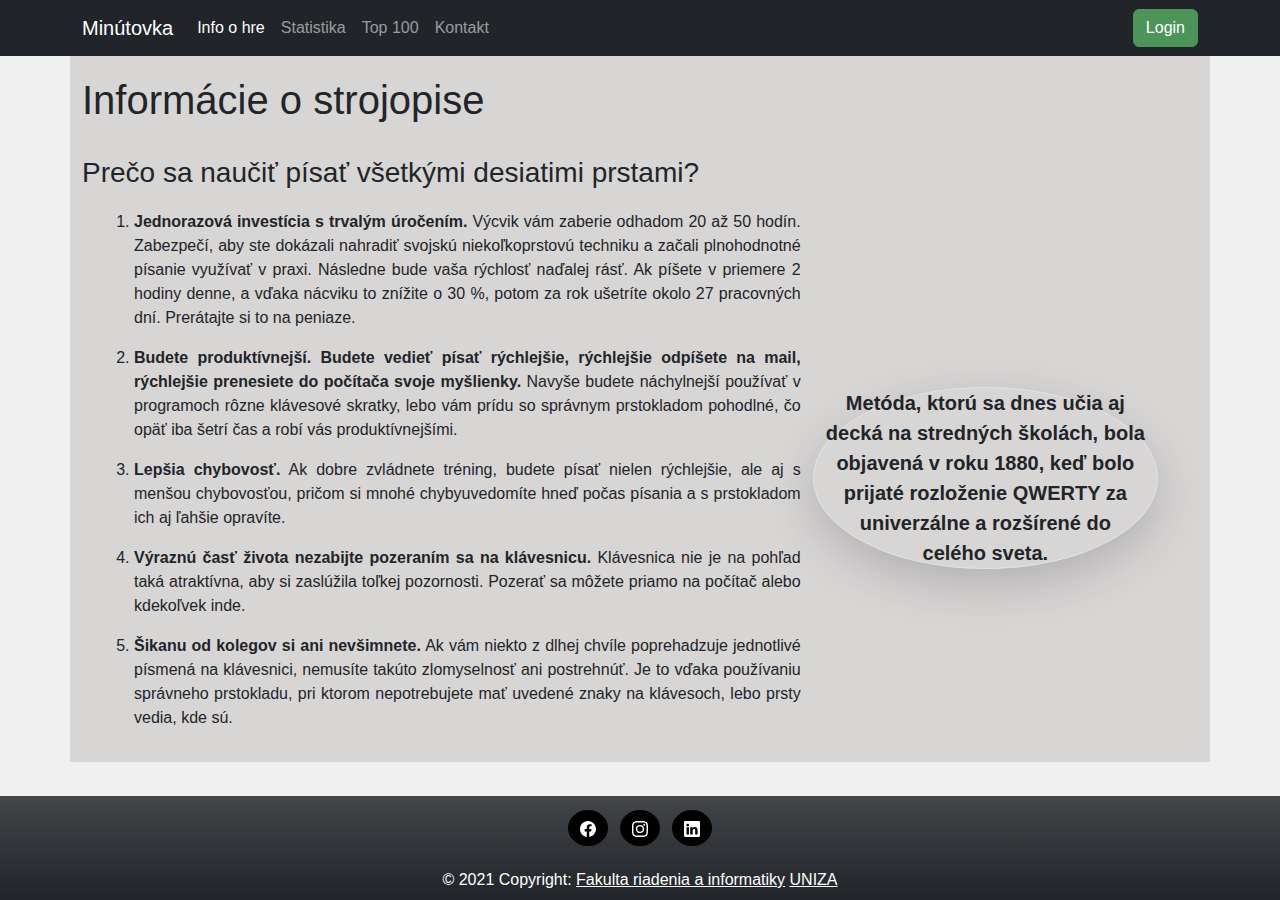
<file: info.html>
<!DOCTYPE html>
<html lang="en">

<head>
    <meta charset="UTF-8">
    <meta http-equiv="X-UA-Compatible" content="IE=edge">
    <meta name="viewport" content="width=device-width, initial-scale=1.0">
    <!-- Latest compiled and minified CSS -->
    <link href="https://cdn.jsdelivr.net/npm/bootstrap@5.1.1/dist/css/bootstrap.min.css" rel="stylesheet">
    <link rel="stylesheet" href="styl.css">
    <title>Info o hre</title>
</head>

<body>
    <nav class="navbar navbar-expand-sm bg-dark navbar-dark">
        <div class="container">
            <button class="navbar-toggler" type="button" data-bs-toggle="collapse" data-bs-target="#collapsibleNavbar">
                <span class="navbar-toggler-icon"></span>
            </button>
            <a class="navbar-brand active" href="/index.html">Minútovka</a>
            <div class="collapse navbar-collapse" id="collapsibleNavbar">
                <ul class="navbar-nav active">
                    <li class="nav-item">
                        <a href="/info.html" class="nav-link active">Info o hre</a>
                    </li>
                    <li class="nav-item">
                        <a href="/statistika.html" class="nav-link">Statistika</a>
                    </li>
                    <li class="nav-item">
                        <a href="/top100.html" class="nav-link">Top 100</a>
                    </li>
                    <li class="nav-item">
                        <a href="/kontakt.html" class="nav-link">Kontakt</a>
                    </li>
                </ul>
            </div>
            <button class="btn btn-primary btn-login" type="button">
                Login
            </button>
        </div>

    </nav>

    <main class="container main-content">
        <h1>Informácie o strojopise</h1>
        <div class="row ">
            <!-- <img class="col-md-6 img-fluid" src="https://cdn-icons-png.flaticon.com/512/181/181526.png" alt="website">
            <img src="https://cdn-icons-png.flaticon.com/512/181/181548.png" alt="group" class="img-fluid col-md-6"> -->
        </div>
        <h3 class="mt-4 mb-2">Prečo sa naučiť písať všetkými desiatimi prstami?</h3>
        <div class="row blog-post">
            <ol class="col-md-8">
                <li>
                    <p>
                        <span class="strong">Jednorazová investícia s trvalým úročením.</span> Výcvik vám zaberie odhadom 20 až 50 hodín. Zabezpečí, aby ste dokázali nahradiť svojskú niekoľkoprstovú techniku a začali plnohodnotné písanie využívať v praxi.
                        Následne bude vaša rýchlosť naďalej rásť. Ak píšete v priemere 2 hodiny denne, a vďaka nácviku to znížite o 30 %, potom za rok ušetríte okolo 27 pracovných dní. Prerátajte si to na peniaze.
                    </p>
                </li>
                <li>
                    <p>
                        <span class="strong">Budete produktívnejší. Budete vedieť písať rýchlejšie, rýchlejšie odpíšete
                            na mail, rýchlejšie prenesiete do počítača svoje myšlienky.</span> Navyše budete náchylnejší používať v programoch rôzne klávesové skratky, lebo vám prídu so správnym prstokladom pohodlné, čo opäť iba
                        šetrí čas a robí vás produktívnejšími.
                    </p>
                </li>
                <li>
                    <p>
                        <span class="strong">Lepšia chybovosť.</span> Ak dobre zvládnete tréning, budete písať nielen rýchlejšie, ale aj s menšou chybovosťou, pričom si mnohé chybyuvedomíte hneď počas písania a s prstokladom ich aj ľahšie opravíte.
                    </p>
                </li>
                <li>
                    <p>
                        <span class="strong">Výraznú časť života nezabijte pozeraním sa na klávesnicu.</span> Klávesnica nie je na pohľad taká atraktívna, aby si zaslúžila toľkej pozornosti. Pozerať sa môžete priamo na počítač alebo kdekoľvek inde.
                    </p>
                </li>
                <li>
                    <p>
                        <span class="strong">Šikanu od kolegov si ani nevšimnete.</span> Ak vám niekto z dlhej chvíle poprehadzuje jednotlivé písmená na klávesnici, nemusíte takúto zlomyselnosť ani postrehnúť. Je to vďaka používaniu správneho prstokladu,
                        pri ktorom nepotrebujete mať uvedené znaky na klávesoch, lebo prsty vedia, kde sú.
                    </p>
                </li>
            </ol>

            <p class="col-md text-center align-self-lg-center blockquote border shadow-lg rounded-circle">
                Metóda, ktorú sa dnes učia aj decká na stredných školách, bola objavená v roku 1880, keď bolo prijaté rozloženie QWERTY za univerzálne a rozšírené do celého sveta.
            </p>

        </div>
    </main>
    <footer class="bg-dark bg-gradient text-center text-white fixed-bottom">
        <div class="container-fluid footer-socials">
            <div>

                <a class="btn btn-primary btn-floating m-1 btn-socials" href="#!" role="button">
                    <svg xmlns="http://www.w3.org/2000/svg" width="16" height="16" fill="currentColor" class="bi bi-facebook" viewBox="0 0 16 16">
                        <path
                            d="M16 8.049c0-4.446-3.582-8.05-8-8.05C3.58 0-.002 3.603-.002 8.05c0 4.017 2.926 7.347 6.75 7.951v-5.625h-2.03V8.05H6.75V6.275c0-2.017 1.195-3.131 3.022-3.131.876 0 1.791.157 1.791.157v1.98h-1.009c-.993 0-1.303.621-1.303 1.258v1.51h2.218l-.354 2.326H9.25V16c3.824-.604 6.75-3.934 6.75-7.951z" />
                    </svg></a>

                <a class="btn btn-primary btn-floating m-1 btn-socials" href="#!" role="button">
                    <svg xmlns="http://www.w3.org/2000/svg" width="16" height="16" fill="currentColor" class="bi bi-instagram" viewBox="0 0 16 16">
                        <path
                            d="M8 0C5.829 0 5.556.01 4.703.048 3.85.088 3.269.222 2.76.42a3.917 3.917 0 0 0-1.417.923A3.927 3.927 0 0 0 .42 2.76C.222 3.268.087 3.85.048 4.7.01 5.555 0 5.827 0 8.001c0 2.172.01 2.444.048 3.297.04.852.174 1.433.372 1.942.205.526.478.972.923 1.417.444.445.89.719 1.416.923.51.198 1.09.333 1.942.372C5.555 15.99 5.827 16 8 16s2.444-.01 3.298-.048c.851-.04 1.434-.174 1.943-.372a3.916 3.916 0 0 0 1.416-.923c.445-.445.718-.891.923-1.417.197-.509.332-1.09.372-1.942C15.99 10.445 16 10.173 16 8s-.01-2.445-.048-3.299c-.04-.851-.175-1.433-.372-1.941a3.926 3.926 0 0 0-.923-1.417A3.911 3.911 0 0 0 13.24.42c-.51-.198-1.092-.333-1.943-.372C10.443.01 10.172 0 7.998 0h.003zm-.717 1.442h.718c2.136 0 2.389.007 3.232.046.78.035 1.204.166 1.486.275.373.145.64.319.92.599.28.28.453.546.598.92.11.281.24.705.275 1.485.039.843.047 1.096.047 3.231s-.008 2.389-.047 3.232c-.035.78-.166 1.203-.275 1.485a2.47 2.47 0 0 1-.599.919c-.28.28-.546.453-.92.598-.28.11-.704.24-1.485.276-.843.038-1.096.047-3.232.047s-2.39-.009-3.233-.047c-.78-.036-1.203-.166-1.485-.276a2.478 2.478 0 0 1-.92-.598 2.48 2.48 0 0 1-.6-.92c-.109-.281-.24-.705-.275-1.485-.038-.843-.046-1.096-.046-3.233 0-2.136.008-2.388.046-3.231.036-.78.166-1.204.276-1.486.145-.373.319-.64.599-.92.28-.28.546-.453.92-.598.282-.11.705-.24 1.485-.276.738-.034 1.024-.044 2.515-.045v.002zm4.988 1.328a.96.96 0 1 0 0 1.92.96.96 0 0 0 0-1.92zm-4.27 1.122a4.109 4.109 0 1 0 0 8.217 4.109 4.109 0 0 0 0-8.217zm0 1.441a2.667 2.667 0 1 1 0 5.334 2.667 2.667 0 0 1 0-5.334z" />
                    </svg></a>

                <a class="btn btn-primary btn-floating m-1 btn-socials" href="#!" role="button">
                    <svg xmlns="http://www.w3.org/2000/svg" width="16" height="16" fill="currentColor" class="bi bi-linkedin" viewBox="0 0 16 16">
                        <path
                            d="M0 1.146C0 .513.526 0 1.175 0h13.65C15.474 0 16 .513 16 1.146v13.708c0 .633-.526 1.146-1.175 1.146H1.175C.526 16 0 15.487 0 14.854V1.146zm4.943 12.248V6.169H2.542v7.225h2.401zm-1.2-8.212c.837 0 1.358-.554 1.358-1.248-.015-.709-.52-1.248-1.342-1.248-.822 0-1.359.54-1.359 1.248 0 .694.521 1.248 1.327 1.248h.016zm4.908 8.212V9.359c0-.216.016-.432.08-.586.173-.431.568-.878 1.232-.878.869 0 1.216.662 1.216 1.634v3.865h2.401V9.25c0-2.22-1.184-3.252-2.764-3.252-1.274 0-1.845.7-2.165 1.193v.025h-.016a5.54 5.54 0 0 1 .016-.025V6.169h-2.4c.03.678 0 7.225 0 7.225h2.4z" />
                    </svg></a>
            </div>
        </div>
        <div class="text-center p-2">
            © 2021 Copyright:
            <a class="text-white" href="www.fri.uniza.sk">Fakulta riadenia a informatiky</a>
            <a class="text-white" href="www.uniza.sk">UNIZA</a>
        </div>
    </footer>
    <!-- Latest compiled JavaScript -->
    <script src="https://cdn.jsdelivr.net/npm/bootstrap@5.1.1/dist/js/bootstrap.bundle.min.js"></script>
</body>


</html>
</file>
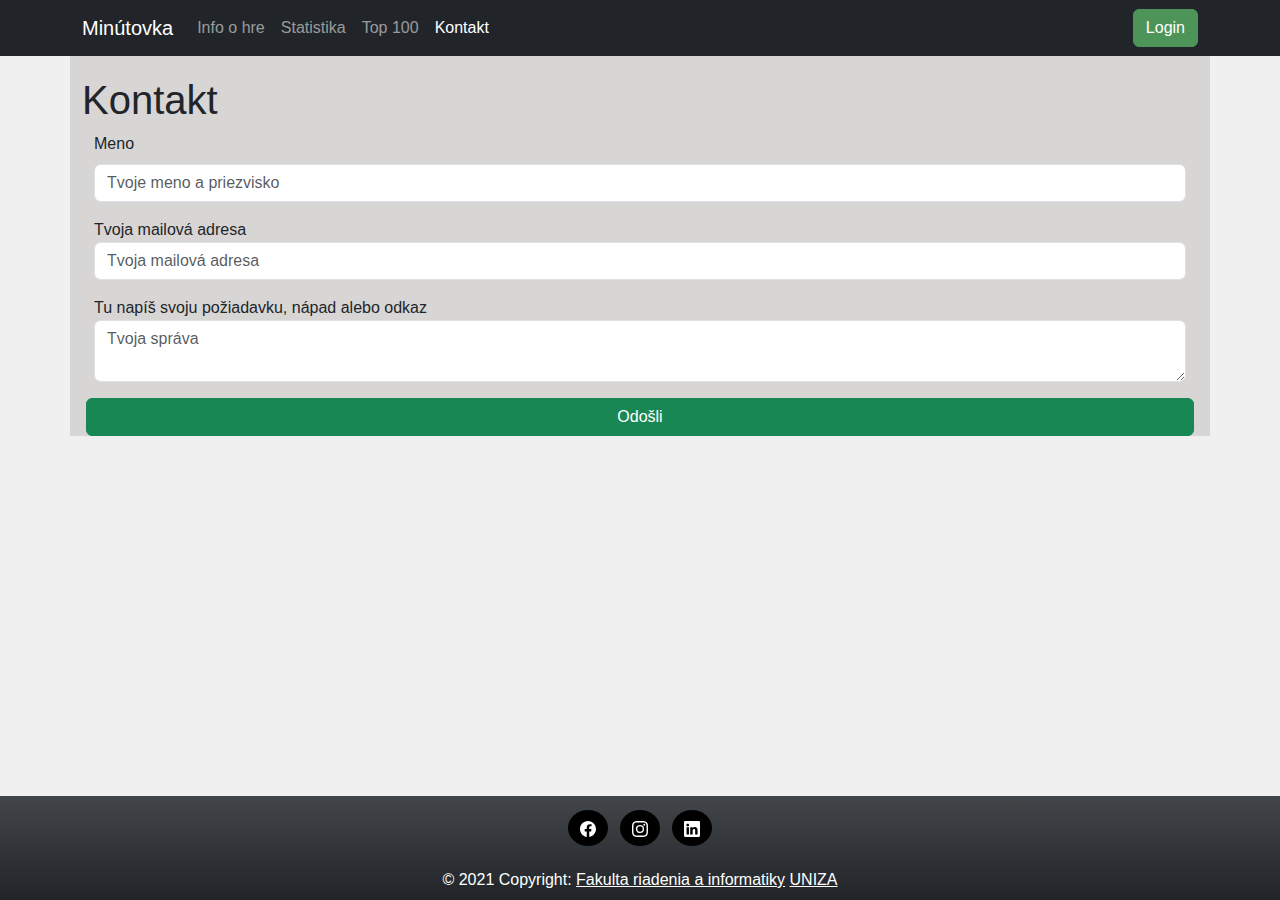
<file: kontakt.html>
<!DOCTYPE html>
<html lang="en">

<head>
    <meta charset="UTF-8">
    <meta http-equiv="X-UA-Compatible" content="IE=edge">
    <meta name="viewport" content="width=device-width, initial-scale=1.0">
    <!-- Latest compiled and minified CSS -->
    <link href="https://cdn.jsdelivr.net/npm/bootstrap@5.1.1/dist/css/bootstrap.min.css" rel="stylesheet">
    <link rel="stylesheet" href="styl.css">
    <title>Kontakt</title>
</head>

<body>
    <nav class="navbar navbar-expand-sm bg-dark navbar-dark">
        <div class="container">
            <button class="navbar-toggler" type="button" data-bs-toggle="collapse" data-bs-target="#collapsibleNavbar">
                <span class="navbar-toggler-icon"></span>
            </button>
            <a class="navbar-brand active" href="/index.html">Minútovka</a>
            <div class="collapse navbar-collapse" id="collapsibleNavbar">
                <ul class="navbar-nav active">
                    <li class="nav-item">
                        <a href="/info.html" class="nav-link">Info o hre</a>
                    </li>
                    <li class="nav-item">
                        <a href="/statistika.html" class="nav-link">Statistika</a>
                    </li>
                    <li class="nav-item">
                        <a href="/top100.html" class="nav-link">Top 100</a>
                    </li>
                    <li class="nav-item">
                        <a href="/kontakt.html" class="nav-link active">Kontakt</a>
                    </li>
                </ul>
            </div>
            <button class="btn btn-primary btn-login" type="button">
                Login
            </button>
        </div>

    </nav>

    <main class="container main-content">
        <h1>Kontakt</h1>

        <form action="#!" class="contact-form container gx-4">

            <div class="row g-3">
                <div class="form-input">
                    <label for="name" class="form-label">Meno</label>
                    <input type="text" class="form-control" id="name" placeholder="Tvoje meno a priezvisko">
                </div>

                <div class="form-input">
                    <label for="email">Tvoja mailová adresa</label>
                    <input type="text" class="form-control" id="email" placeholder="Tvoja mailová adresa">
                </div>

                <div class="form-input">
                    <label for="request">Tu napíš svoju požiadavku, nápad alebo odkaz</label>
                    <textarea class="form-control" name="request" id="request" placeholder="Tvoja správa"></textarea>
                </div>
                <button class="btn btn-success">Odošli</button>
            </div>
        </form>



    </main>
    <footer class="bg-dark bg-gradient text-center text-white fixed-bottom">
        <div class="container-fluid footer-socials">
            <div>

                <a class="btn btn-primary btn-floating m-1 btn-socials" href="#!" role="button">
                    <svg xmlns="http://www.w3.org/2000/svg" width="16" height="16" fill="currentColor" class="bi bi-facebook" viewBox="0 0 16 16">
                        <path
                            d="M16 8.049c0-4.446-3.582-8.05-8-8.05C3.58 0-.002 3.603-.002 8.05c0 4.017 2.926 7.347 6.75 7.951v-5.625h-2.03V8.05H6.75V6.275c0-2.017 1.195-3.131 3.022-3.131.876 0 1.791.157 1.791.157v1.98h-1.009c-.993 0-1.303.621-1.303 1.258v1.51h2.218l-.354 2.326H9.25V16c3.824-.604 6.75-3.934 6.75-7.951z" />
                    </svg></a>

                <a class="btn btn-primary btn-floating m-1 btn-socials" href="#!" role="button">
                    <svg xmlns="http://www.w3.org/2000/svg" width="16" height="16" fill="currentColor" class="bi bi-instagram" viewBox="0 0 16 16">
                        <path
                            d="M8 0C5.829 0 5.556.01 4.703.048 3.85.088 3.269.222 2.76.42a3.917 3.917 0 0 0-1.417.923A3.927 3.927 0 0 0 .42 2.76C.222 3.268.087 3.85.048 4.7.01 5.555 0 5.827 0 8.001c0 2.172.01 2.444.048 3.297.04.852.174 1.433.372 1.942.205.526.478.972.923 1.417.444.445.89.719 1.416.923.51.198 1.09.333 1.942.372C5.555 15.99 5.827 16 8 16s2.444-.01 3.298-.048c.851-.04 1.434-.174 1.943-.372a3.916 3.916 0 0 0 1.416-.923c.445-.445.718-.891.923-1.417.197-.509.332-1.09.372-1.942C15.99 10.445 16 10.173 16 8s-.01-2.445-.048-3.299c-.04-.851-.175-1.433-.372-1.941a3.926 3.926 0 0 0-.923-1.417A3.911 3.911 0 0 0 13.24.42c-.51-.198-1.092-.333-1.943-.372C10.443.01 10.172 0 7.998 0h.003zm-.717 1.442h.718c2.136 0 2.389.007 3.232.046.78.035 1.204.166 1.486.275.373.145.64.319.92.599.28.28.453.546.598.92.11.281.24.705.275 1.485.039.843.047 1.096.047 3.231s-.008 2.389-.047 3.232c-.035.78-.166 1.203-.275 1.485a2.47 2.47 0 0 1-.599.919c-.28.28-.546.453-.92.598-.28.11-.704.24-1.485.276-.843.038-1.096.047-3.232.047s-2.39-.009-3.233-.047c-.78-.036-1.203-.166-1.485-.276a2.478 2.478 0 0 1-.92-.598 2.48 2.48 0 0 1-.6-.92c-.109-.281-.24-.705-.275-1.485-.038-.843-.046-1.096-.046-3.233 0-2.136.008-2.388.046-3.231.036-.78.166-1.204.276-1.486.145-.373.319-.64.599-.92.28-.28.546-.453.92-.598.282-.11.705-.24 1.485-.276.738-.034 1.024-.044 2.515-.045v.002zm4.988 1.328a.96.96 0 1 0 0 1.92.96.96 0 0 0 0-1.92zm-4.27 1.122a4.109 4.109 0 1 0 0 8.217 4.109 4.109 0 0 0 0-8.217zm0 1.441a2.667 2.667 0 1 1 0 5.334 2.667 2.667 0 0 1 0-5.334z" />
                    </svg></a>

                <a class="btn btn-primary btn-floating m-1 btn-socials" href="#!" role="button">
                    <svg xmlns="http://www.w3.org/2000/svg" width="16" height="16" fill="currentColor" class="bi bi-linkedin" viewBox="0 0 16 16">
                        <path
                            d="M0 1.146C0 .513.526 0 1.175 0h13.65C15.474 0 16 .513 16 1.146v13.708c0 .633-.526 1.146-1.175 1.146H1.175C.526 16 0 15.487 0 14.854V1.146zm4.943 12.248V6.169H2.542v7.225h2.401zm-1.2-8.212c.837 0 1.358-.554 1.358-1.248-.015-.709-.52-1.248-1.342-1.248-.822 0-1.359.54-1.359 1.248 0 .694.521 1.248 1.327 1.248h.016zm4.908 8.212V9.359c0-.216.016-.432.08-.586.173-.431.568-.878 1.232-.878.869 0 1.216.662 1.216 1.634v3.865h2.401V9.25c0-2.22-1.184-3.252-2.764-3.252-1.274 0-1.845.7-2.165 1.193v.025h-.016a5.54 5.54 0 0 1 .016-.025V6.169h-2.4c.03.678 0 7.225 0 7.225h2.4z" />
                    </svg></a>
            </div>
        </div>
        <div class="text-center p-2">
            © 2021 Copyright:
            <a class="text-white" href="www.fri.uniza.sk">Fakulta riadenia a informatiky</a>
            <a class="text-white" href="www.uniza.sk">UNIZA</a>
        </div>
    </footer>
    <!-- Latest compiled JavaScript -->
    <script src="https://cdn.jsdelivr.net/npm/bootstrap@5.1.1/dist/js/bootstrap.bundle.min.js"></script>

</body>

</html>
</file>
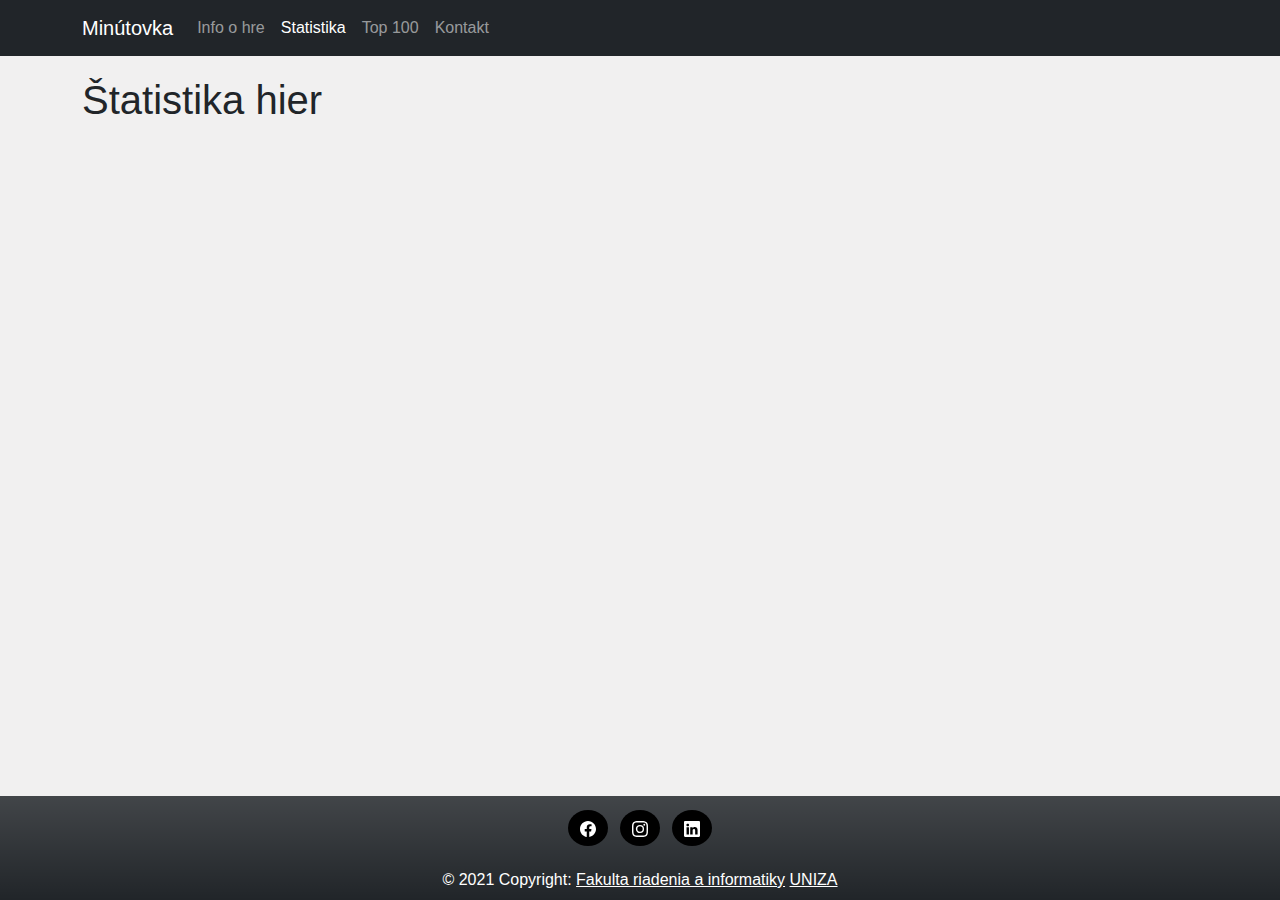
<file: statistika.html>
<!DOCTYPE html>
<html lang="en">

<head>
    <meta charset="UTF-8">
    <meta http-equiv="X-UA-Compatible" content="IE=edge">
    <meta name="viewport" content="width=device-width, initial-scale=1.0">
    <!-- Latest compiled and minified CSS -->
    <link href="https://cdn.jsdelivr.net/npm/bootstrap@5.1.1/dist/css/bootstrap.min.css" rel="stylesheet">
    <link rel="stylesheet" href="styl.css">
    <title>Štatistiky</title>
</head>

<body>
    <nav class="navbar navbar-expand-sm bg-dark navbar-dark">
        <div class="container">
            <button class="navbar-toggler" type="button" data-bs-toggle="collapse" data-bs-target="#collapsibleNavbar">
                <span class="navbar-toggler-icon"></span>
            </button>
            <a class="navbar-brand active" href="/index.html">Minútovka</a>
            <div class="collapse navbar-collapse" id="collapsibleNavbar">
                <ul class="navbar-nav active">
                    <li class="nav-item">
                        <a href="/info.html" class="nav-link">Info o hre</a>
                    </li>
                    <li class="nav-item">
                        <a href="/statistika.html" class="nav-link active">Statistika</a>
                    </li>
                    <li class="nav-item">
                        <a href="/top100.html" class="nav-link">Top 100</a>
                    </li>
                    <li class="nav-item">
                        <a href="/kontakt.html" class="nav-link">Kontakt</a>
                    </li>
                </ul>
            </div>
        </div>

    </nav>

    <main>
        <div class="container">
            <h1>Štatistika hier</h1>
            <div class="row">
                <div></div>
                <div></div>
            </div>
        </div>
    </main>
    <footer class="bg-dark bg-gradient text-center text-white fixed-bottom">
        <div class="container-fluid footer-socials">
            <div>

                <a class="btn btn-primary btn-floating m-1 btn-socials" href="#!" role="button">
                    <svg xmlns="http://www.w3.org/2000/svg" width="16" height="16" fill="currentColor" class="bi bi-facebook" viewBox="0 0 16 16">
                        <path
                            d="M16 8.049c0-4.446-3.582-8.05-8-8.05C3.58 0-.002 3.603-.002 8.05c0 4.017 2.926 7.347 6.75 7.951v-5.625h-2.03V8.05H6.75V6.275c0-2.017 1.195-3.131 3.022-3.131.876 0 1.791.157 1.791.157v1.98h-1.009c-.993 0-1.303.621-1.303 1.258v1.51h2.218l-.354 2.326H9.25V16c3.824-.604 6.75-3.934 6.75-7.951z" />
                    </svg></a>

                <a class="btn btn-primary btn-floating m-1 btn-socials" href="#!" role="button">
                    <svg xmlns="http://www.w3.org/2000/svg" width="16" height="16" fill="currentColor" class="bi bi-instagram" viewBox="0 0 16 16">
                        <path
                            d="M8 0C5.829 0 5.556.01 4.703.048 3.85.088 3.269.222 2.76.42a3.917 3.917 0 0 0-1.417.923A3.927 3.927 0 0 0 .42 2.76C.222 3.268.087 3.85.048 4.7.01 5.555 0 5.827 0 8.001c0 2.172.01 2.444.048 3.297.04.852.174 1.433.372 1.942.205.526.478.972.923 1.417.444.445.89.719 1.416.923.51.198 1.09.333 1.942.372C5.555 15.99 5.827 16 8 16s2.444-.01 3.298-.048c.851-.04 1.434-.174 1.943-.372a3.916 3.916 0 0 0 1.416-.923c.445-.445.718-.891.923-1.417.197-.509.332-1.09.372-1.942C15.99 10.445 16 10.173 16 8s-.01-2.445-.048-3.299c-.04-.851-.175-1.433-.372-1.941a3.926 3.926 0 0 0-.923-1.417A3.911 3.911 0 0 0 13.24.42c-.51-.198-1.092-.333-1.943-.372C10.443.01 10.172 0 7.998 0h.003zm-.717 1.442h.718c2.136 0 2.389.007 3.232.046.78.035 1.204.166 1.486.275.373.145.64.319.92.599.28.28.453.546.598.92.11.281.24.705.275 1.485.039.843.047 1.096.047 3.231s-.008 2.389-.047 3.232c-.035.78-.166 1.203-.275 1.485a2.47 2.47 0 0 1-.599.919c-.28.28-.546.453-.92.598-.28.11-.704.24-1.485.276-.843.038-1.096.047-3.232.047s-2.39-.009-3.233-.047c-.78-.036-1.203-.166-1.485-.276a2.478 2.478 0 0 1-.92-.598 2.48 2.48 0 0 1-.6-.92c-.109-.281-.24-.705-.275-1.485-.038-.843-.046-1.096-.046-3.233 0-2.136.008-2.388.046-3.231.036-.78.166-1.204.276-1.486.145-.373.319-.64.599-.92.28-.28.546-.453.92-.598.282-.11.705-.24 1.485-.276.738-.034 1.024-.044 2.515-.045v.002zm4.988 1.328a.96.96 0 1 0 0 1.92.96.96 0 0 0 0-1.92zm-4.27 1.122a4.109 4.109 0 1 0 0 8.217 4.109 4.109 0 0 0 0-8.217zm0 1.441a2.667 2.667 0 1 1 0 5.334 2.667 2.667 0 0 1 0-5.334z" />
                    </svg></a>

                <a class="btn btn-primary btn-floating m-1 btn-socials" href="#!" role="button">
                    <svg xmlns="http://www.w3.org/2000/svg" width="16" height="16" fill="currentColor" class="bi bi-linkedin" viewBox="0 0 16 16">
                        <path
                            d="M0 1.146C0 .513.526 0 1.175 0h13.65C15.474 0 16 .513 16 1.146v13.708c0 .633-.526 1.146-1.175 1.146H1.175C.526 16 0 15.487 0 14.854V1.146zm4.943 12.248V6.169H2.542v7.225h2.401zm-1.2-8.212c.837 0 1.358-.554 1.358-1.248-.015-.709-.52-1.248-1.342-1.248-.822 0-1.359.54-1.359 1.248 0 .694.521 1.248 1.327 1.248h.016zm4.908 8.212V9.359c0-.216.016-.432.08-.586.173-.431.568-.878 1.232-.878.869 0 1.216.662 1.216 1.634v3.865h2.401V9.25c0-2.22-1.184-3.252-2.764-3.252-1.274 0-1.845.7-2.165 1.193v.025h-.016a5.54 5.54 0 0 1 .016-.025V6.169h-2.4c.03.678 0 7.225 0 7.225h2.4z" />
                    </svg></a>
            </div>
        </div>
        <div class="text-center p-2">
            © 2021 Copyright:
            <a class="text-white" href="www.fri.uniza.sk">Fakulta riadenia a informatiky</a>
            <a class="text-white" href="www.uniza.sk">UNIZA</a>
        </div>
    </footer>
    <!-- Latest compiled JavaScript -->
    <script src="https://cdn.jsdelivr.net/npm/bootstrap@5.1.1/dist/js/bootstrap.bundle.min.js"></script>
</body>

</html>
</file>
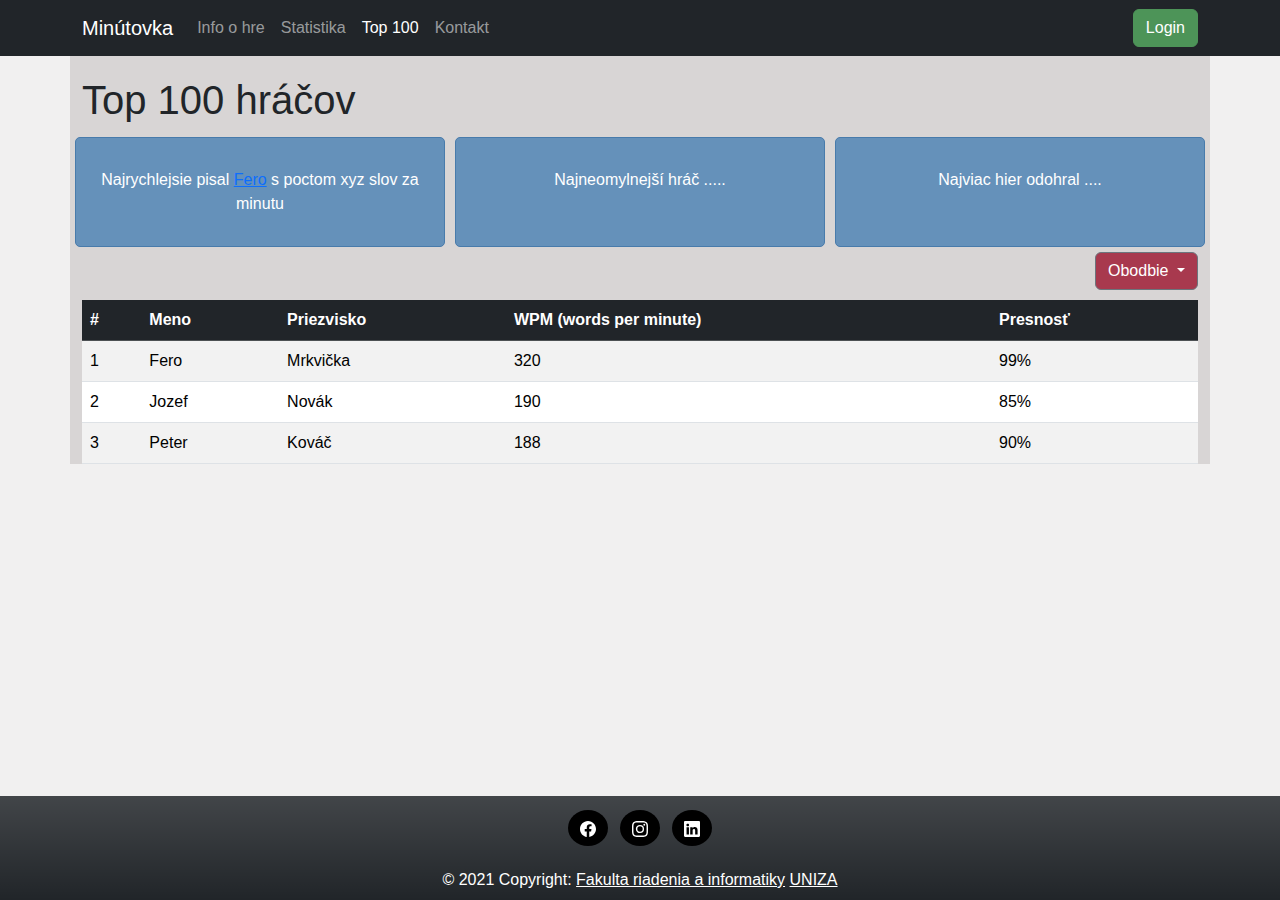
<file: top100.html>
<!DOCTYPE html>
<html lang="en">

<head>
    <meta charset="UTF-8">
    <meta http-equiv="X-UA-Compatible" content="IE=edge">
    <meta name="viewport" content="width=device-width, initial-scale=1.0">
    <!-- Latest compiled and minified CSS -->
    <link href="https://cdn.jsdelivr.net/npm/bootstrap@5.1.1/dist/css/bootstrap.min.css" rel="stylesheet">
    <link rel="stylesheet" href="styl.css">
    <title>Top 100</title>
</head>

<body>
    <nav class="navbar navbar-expand-sm bg-dark navbar-dark">
        <div class="container">
            <button class="navbar-toggler" type="button" data-bs-toggle="collapse" data-bs-target="#collapsibleNavbar">
                <span class="navbar-toggler-icon"></span>
            </button>
            <a class="navbar-brand active" href="/index.html">Minútovka</a>
            <div class="collapse navbar-collapse" id="collapsibleNavbar">
                <ul class="navbar-nav active">
                    <li class="nav-item">
                        <a href="/info.html" class="nav-link">Info o hre</a>
                    </li>
                    <li class="nav-item">
                        <a href="/statistika.html" class="nav-link">Statistika</a>
                    </li>
                    <li class="nav-item">
                        <a href="/top100.html" class="nav-link active">Top 100</a>
                    </li>
                    <li class="nav-item">
                        <a href="/kontakt.html" class="nav-link">Kontakt</a>
                    </li>
                </ul>
            </div>
            <button class="btn btn-primary btn-login" type="button">
                Login
            </button>
        </div>

    </nav>

    <main class="container main-content">
        <h1>Top 100 hráčov</h1>
        <div class="row">
            <div class="top col-md">
                Najrychlejsie pisal <span class="hrac"><a href="#">Fero</a></span> s poctom xyz slov za minutu
            </div>
            <div class="top col-md">
                Najneomylnejší hráč .....
            </div>
            <div class="top col-md">
                Najviac hier odohral ....
            </div>
            <div class="dropdown">
                <button class="btn btn-secondary dropdown-toggle" type="button" id="dropdownMenuButton1" data-bs-toggle="dropdown" aria-expanded="false">
                    Obodbie
                </button>
                <ul class="dropdown-menu" aria-labelledby="dropdownMenuButton1">
                    <li><a class="dropdown-item" href="#">Dnes</a></li>
                    <li><a class="dropdown-item" href="#">Tento týždeň</a></li>
                    <li><a class="dropdown-item" href="#">Celkovo</a></li>
                </ul>
            </div>
        </div>
        <table class="table table-striped table-hover ">
            <thead class="table-dark">
                <tr>
                    <th scope="col">#</th>
                    <th scope="col">Meno</th>
                    <th scope="col">Priezvisko</th>
                    <th scope="col">WPM (words per minute)</th>
                    <th scope="col">Presnosť</th>
                </tr>
            </thead>
            <tr>
                <td>1</td>
                <td>Fero</td>
                <td>Mrkvička</td>
                <td>320</td>
                <td>99%</td>
            </tr>
            <tr>
                <td>2</td>
                <td>Jozef</td>
                <td>Novák</td>
                <td>190</td>
                <td>85%</td>
            </tr>
            <tr>
                <td>3</td>
                <td>Peter</td>
                <td>Kováč</td>
                <td>188</td>
                <td>90%</td>
            </tr>
        </table>
    </main>
    <footer class="bg-dark bg-gradient text-center text-white fixed-bottom">
        <div class="container-fluid footer-socials">
            <div>

                <a class="btn btn-primary btn-floating m-1 btn-socials" href="#!" role="button">
                    <svg xmlns="http://www.w3.org/2000/svg" width="16" height="16" fill="currentColor" class="bi bi-facebook" viewBox="0 0 16 16">
                        <path
                            d="M16 8.049c0-4.446-3.582-8.05-8-8.05C3.58 0-.002 3.603-.002 8.05c0 4.017 2.926 7.347 6.75 7.951v-5.625h-2.03V8.05H6.75V6.275c0-2.017 1.195-3.131 3.022-3.131.876 0 1.791.157 1.791.157v1.98h-1.009c-.993 0-1.303.621-1.303 1.258v1.51h2.218l-.354 2.326H9.25V16c3.824-.604 6.75-3.934 6.75-7.951z" />
                    </svg></a>

                <a class="btn btn-primary btn-floating m-1 btn-socials" href="#!" role="button">
                    <svg xmlns="http://www.w3.org/2000/svg" width="16" height="16" fill="currentColor" class="bi bi-instagram" viewBox="0 0 16 16">
                        <path
                            d="M8 0C5.829 0 5.556.01 4.703.048 3.85.088 3.269.222 2.76.42a3.917 3.917 0 0 0-1.417.923A3.927 3.927 0 0 0 .42 2.76C.222 3.268.087 3.85.048 4.7.01 5.555 0 5.827 0 8.001c0 2.172.01 2.444.048 3.297.04.852.174 1.433.372 1.942.205.526.478.972.923 1.417.444.445.89.719 1.416.923.51.198 1.09.333 1.942.372C5.555 15.99 5.827 16 8 16s2.444-.01 3.298-.048c.851-.04 1.434-.174 1.943-.372a3.916 3.916 0 0 0 1.416-.923c.445-.445.718-.891.923-1.417.197-.509.332-1.09.372-1.942C15.99 10.445 16 10.173 16 8s-.01-2.445-.048-3.299c-.04-.851-.175-1.433-.372-1.941a3.926 3.926 0 0 0-.923-1.417A3.911 3.911 0 0 0 13.24.42c-.51-.198-1.092-.333-1.943-.372C10.443.01 10.172 0 7.998 0h.003zm-.717 1.442h.718c2.136 0 2.389.007 3.232.046.78.035 1.204.166 1.486.275.373.145.64.319.92.599.28.28.453.546.598.92.11.281.24.705.275 1.485.039.843.047 1.096.047 3.231s-.008 2.389-.047 3.232c-.035.78-.166 1.203-.275 1.485a2.47 2.47 0 0 1-.599.919c-.28.28-.546.453-.92.598-.28.11-.704.24-1.485.276-.843.038-1.096.047-3.232.047s-2.39-.009-3.233-.047c-.78-.036-1.203-.166-1.485-.276a2.478 2.478 0 0 1-.92-.598 2.48 2.48 0 0 1-.6-.92c-.109-.281-.24-.705-.275-1.485-.038-.843-.046-1.096-.046-3.233 0-2.136.008-2.388.046-3.231.036-.78.166-1.204.276-1.486.145-.373.319-.64.599-.92.28-.28.546-.453.92-.598.282-.11.705-.24 1.485-.276.738-.034 1.024-.044 2.515-.045v.002zm4.988 1.328a.96.96 0 1 0 0 1.92.96.96 0 0 0 0-1.92zm-4.27 1.122a4.109 4.109 0 1 0 0 8.217 4.109 4.109 0 0 0 0-8.217zm0 1.441a2.667 2.667 0 1 1 0 5.334 2.667 2.667 0 0 1 0-5.334z" />
                    </svg></a>

                <a class="btn btn-primary btn-floating m-1 btn-socials" href="#!" role="button">
                    <svg xmlns="http://www.w3.org/2000/svg" width="16" height="16" fill="currentColor" class="bi bi-linkedin" viewBox="0 0 16 16">
                        <path
                            d="M0 1.146C0 .513.526 0 1.175 0h13.65C15.474 0 16 .513 16 1.146v13.708c0 .633-.526 1.146-1.175 1.146H1.175C.526 16 0 15.487 0 14.854V1.146zm4.943 12.248V6.169H2.542v7.225h2.401zm-1.2-8.212c.837 0 1.358-.554 1.358-1.248-.015-.709-.52-1.248-1.342-1.248-.822 0-1.359.54-1.359 1.248 0 .694.521 1.248 1.327 1.248h.016zm4.908 8.212V9.359c0-.216.016-.432.08-.586.173-.431.568-.878 1.232-.878.869 0 1.216.662 1.216 1.634v3.865h2.401V9.25c0-2.22-1.184-3.252-2.764-3.252-1.274 0-1.845.7-2.165 1.193v.025h-.016a5.54 5.54 0 0 1 .016-.025V6.169h-2.4c.03.678 0 7.225 0 7.225h2.4z" />
                    </svg></a>
            </div>
        </div>
        <div class="text-center p-2">
            © 2021 Copyright:
            <a class="text-white" href="www.fri.uniza.sk">Fakulta riadenia a informatiky</a>
            <a class="text-white" href="www.uniza.sk">UNIZA</a>
        </div>
    </footer>
    <!-- Latest compiled JavaScript -->
    <script src="https://cdn.jsdelivr.net/npm/bootstrap@5.1.1/dist/js/bootstrap.bundle.min.js"></script>
</body>

</html>
</file>
<file: styl.css>
/* 
COLOUR PALETTE

Middle Green
#4D9458
Cerulean Frost
#6591BA
Steel Blue
#487BAB
Amaranth Purple
#A8394E
Deep Taupe
#7A686B
*/

.farby {
    background-color: #4D9458;
    background-color: #6591BA;
    background-color: #487BAB;
    background-color: #A8394E;
    background-color: #7A686B;
}

.game-choose {
    text-align: center;
    border: 1px solid #487BAB;
    border-radius: 1em;
    background-color: #6591BA;
    margin: 5px 20px;
    padding: 3%;
    color: white;
}

.top {
    border: 1px solid #487BAB;
    margin: 5px 5px 0 5px;
    border-radius: 5px;
    padding: 30px 10px;
    text-align: center;
    background-color: #6591BA;
    color: white;
}

.dropdown {
    display: flex;
    justify-content: end;
    margin: 5px 0px 10px 0px;
}

.dropdown>button {
    background-color: #A8394E;
}

body {
    font-family: 'Ubuntu', sans-serif;
    font-family: 'Roboto', sans-serif;
    background-color: rgba(122, 104, 107, 0.1);
}

.blockquote {
    font-family: 'Ubuntu', sans-serif;
    font-weight: 700;
}

.blog-post {
    margin: 20px 40px;
    text-align: justify;
}

.main-content {
    background-color: rgba(122, 104, 107, 0.2);
}

.btn-socials {
    border-radius: 50%;
    background-color: black;
    border: none;
}

.footer-socials {
    /* background-color: rgba(0, 0, 0, 0.8); */
    padding: 10px 0;
}

h1 {
    padding-top: 20px;
}

span.strong {
    font-weight: bold;
}

span.underline {
    text-decoration: underline;
}

.btn-login {
    background-color: #4D9458;
    border: 1px solid #4D9458;
    animation: ease-in-out;
}

.btn-login:hover,
.btn-login::selection {
    background-color: rgb(77, 148, 88);
    border: 1px solid black;
}
</file>
